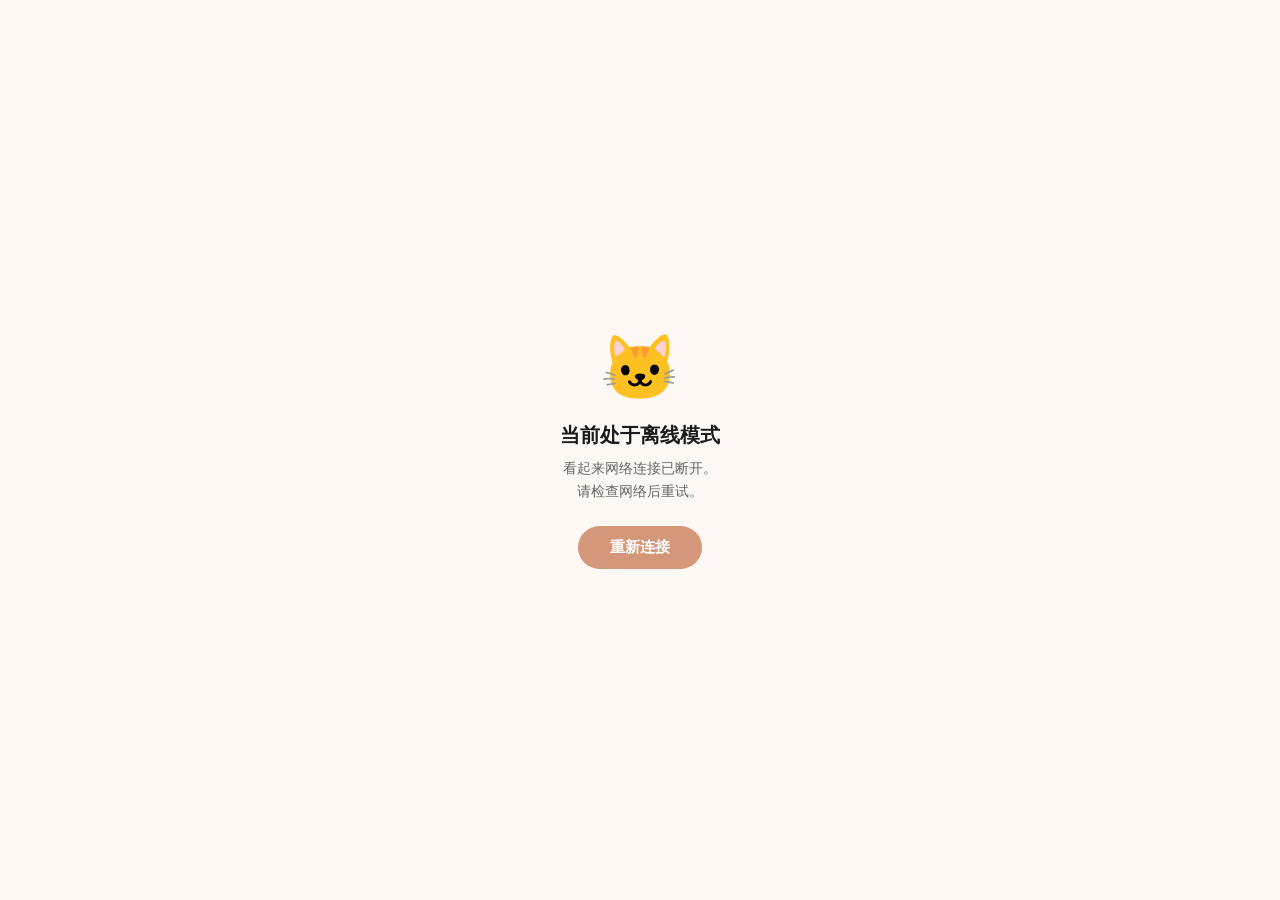
<file: offline.html>
<!DOCTYPE html>
<html lang="zh-CN">
<head>
  <meta charset="UTF-8">
  <meta name="viewport" content="width=device-width, initial-scale=1.0, viewport-fit=cover">
  <meta name="theme-color" content="#D4977A">
  <title>离线模式 - 猫咪工作台</title>
  <style>
    * { margin: 0; padding: 0; box-sizing: border-box; }
    body {
      font-family: -apple-system, BlinkMacSystemFont, "Segoe UI", Roboto, sans-serif;
      background: #FDF8F3;
      display: flex;
      flex-direction: column;
      align-items: center;
      justify-content: center;
      min-height: 100vh;
      padding: 24px;
      text-align: center;
    }
    .icon { font-size: 64px; margin-bottom: 16px; }
    h1 { color: #1A1A1A; font-size: 20px; margin-bottom: 8px; }
    p { color: #666; font-size: 14px; line-height: 1.6; margin-bottom: 24px; }
    button {
      padding: 12px 32px;
      background: #D4977A;
      color: white;
      border: none;
      border-radius: 24px;
      font-size: 15px;
      font-weight: 600;
      cursor: pointer;
    }
  </style>
</head>
<body>
  <div class="icon">🐱</div>
  <h1>当前处于离线模式</h1>
  <p>看起来网络连接已断开。<br>请检查网络后重试。</p>
  <button onclick="location.reload()">重新连接</button>
</body>
</html>
</file>
